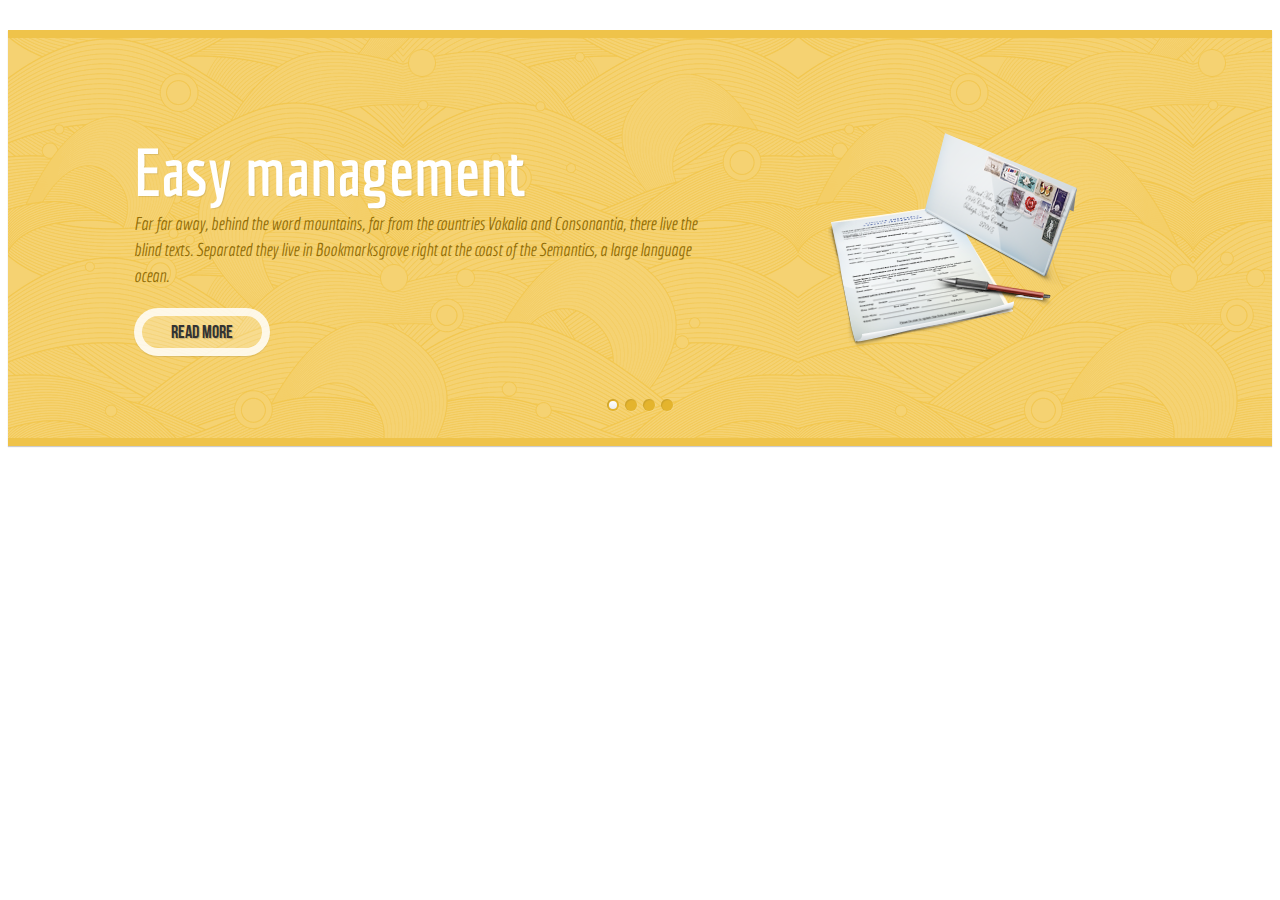
<file: recursos/ParallaxContentSlider/index2.html>
<!DOCTYPE html>
<html lang="en"> 
    <head>
		<meta charset="UTF-8" />
       
         <title>Parallax Content Slider with CSS3 and jQuery</title>
       
      
        
        <link rel="stylesheet" type="text/css" href="css/slider.css" />
		<script type="text/javascript" src="js/slider.modernizer.js"></script>
		<link href='http://fonts.googleapis.com/css?family=Economica:700,400italic' rel='stylesheet' type='text/css'>
		
    </head>
    <body>
        <div class="container">
			<!-- Codrops top bar -->
            
			<header>
			
			</header>
			<div id="da-slider" class="da-slider">
				<div class="da-slide">
					<h2>Easy management</h2>
					<p>Far far away, behind the word mountains, far from the countries Vokalia and Consonantia, there live the blind texts. Separated they live in Bookmarksgrove right at the coast of the Semantics, a large language ocean.</p>
					<a href="#" class="da-link">Read more</a>
					<div class="da-img"><img src="images/2.png" alt="image01" /></div>
				</div>
				<div class="da-slide">
					<h2>Revolution</h2>
					<p>A small river named Duden flows by their place and supplies it with the necessary regelialia. It is a paradisematic country, in which roasted parts of sentences fly into your mouth.</p>
					<a href="#" class="da-link">Read more</a>
					<div class="da-img"><img src="images/3.png" alt="image01" /></div>
				</div>
				<div class="da-slide">
					<h2>Warm welcome</h2>
					<p>When she reached the first hills of the Italic Mountains, she had a last view back on the skyline of her hometown Bookmarksgrove, the headline of Alphabet Village and the subline of her own road, the Line Lane.</p>
					<a href="#" class="da-link">Read more</a>
					<div class="da-img"><img src="images/1.png" alt="image01" /></div>
				</div>
				<div class="da-slide">
					<h2>Quality Control</h2>
					<p>Even the all-powerful Pointing has no control about the blind texts it is an almost unorthographic life One day however a small line of blind text by the name of Lorem Ipsum decided to leave for the far World of Grammar.</p>
					<a href="#" class="da-link">Read more</a>
					<div class="da-img"><img src="images/4.png" alt="image01" /></div>
				</div>
				<nav class="da-arrows">
					<span class="da-arrows-prev"></span>
					<span class="da-arrows-next"></span>
				</nav>
			</div>
        </div>
		<script type="text/javascript" src="http://code.jquery.com/jquery-1.7.2.min.js" ></script>
		<script type="text/javascript" src="js/slider.js"></script>
		<script type="text/javascript">
			$(function() {
			
				$('#da-slider').cslider({
					autoplay	: true,
					bgincrement	: 450
				});
			
			});
		</script>	
    </body>
</html>
</file>
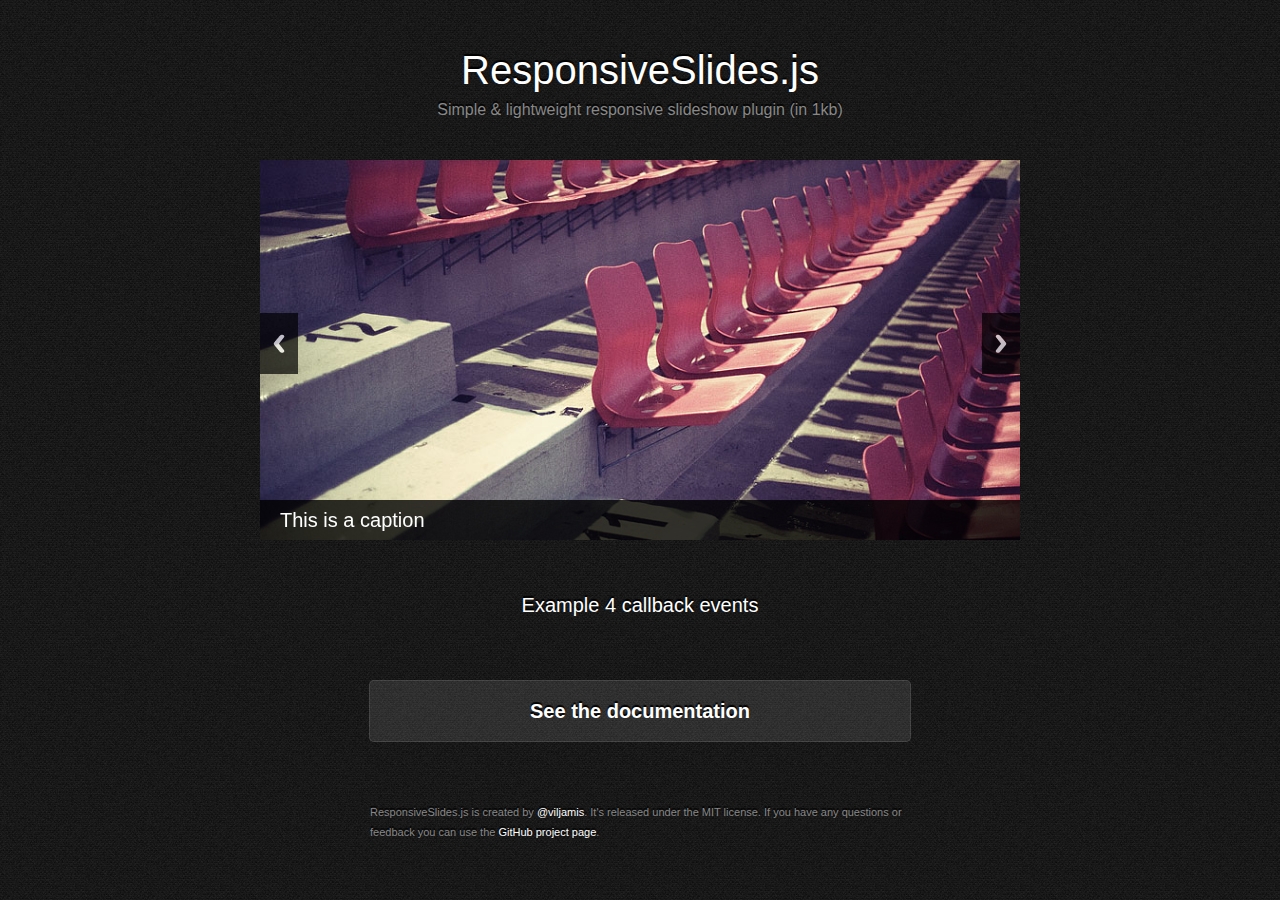
<file: recursos/ResponsiveSlides.js-master/demo/demo.html>
<!DOCTYPE html>
<html lang="en">
<head>
  <meta charset="utf-8">
  <title>ResponsiveSlides.js &middot; Responsive jQuery slideshow</title>
  <meta name="viewport" content="width=device-width,initial-scale=1">
  <link rel="stylesheet" href="../responsiveslides.css">
  <link rel="stylesheet" href="demo.css">
  <script src="http://ajax.googleapis.com/ajax/libs/jquery/1.8.3/jquery.min.js"></script>
  <script src="../responsiveslides.min.js"></script>
  <script>
    // You can also use "$(window).load(function() {"
    $(function () {

      // Slideshow 4
      $("#slider4").responsiveSlides({
        auto: false,
        pager: false,
        nav: true,
        speed: 500,
        namespace: "callbacks",
        before: function () {
          $('.events').append("<li>before event fired.</li>");
        },
        after: function () {
          $('.events').append("<li>after event fired.</li>");
        }
      });

    });
  </script>
</head>
<body>
  <div id="wrapper">
    <h1>ResponsiveSlides.js</h1>
    <h2>Simple &amp; lightweight responsive slideshow plugin (in 1kb)</h2>



    <!-- Slideshow 4 -->
    <div class="callbacks_container">
      <ul class="rslides" id="slider4">
        <li>
          <img src="images/1.jpg" alt="">
          <p class="caption">This is a caption</p>
        </li>
        <li>
          <img src="images/2.jpg" alt="">
          <p class="caption">This is another caption</p>
        </li>
        <li>
          <img src="images/3.jpg" alt="">
          <p class="caption">The third caption</p>
        </li>
      </ul>
    </div>

    <!-- This is here just to demonstrate the callbacks -->
    <ul class="events">
      <li><h3>Example 4 callback events</h3></li>
    </ul>



    <a href="http://responsiveslides.com/" id="download">See the documentation</a>
    <p class="footer">ResponsiveSlides.js is created by <a href="http://viljamis.com">@viljamis</a>. It's released under the MIT license. If you have any questions or feedback you can use the <a href="https://github.com/viljami/ResponsiveSlides.js">GitHub project page</a>.</p>
  </div>
</body>
</html>
</file>
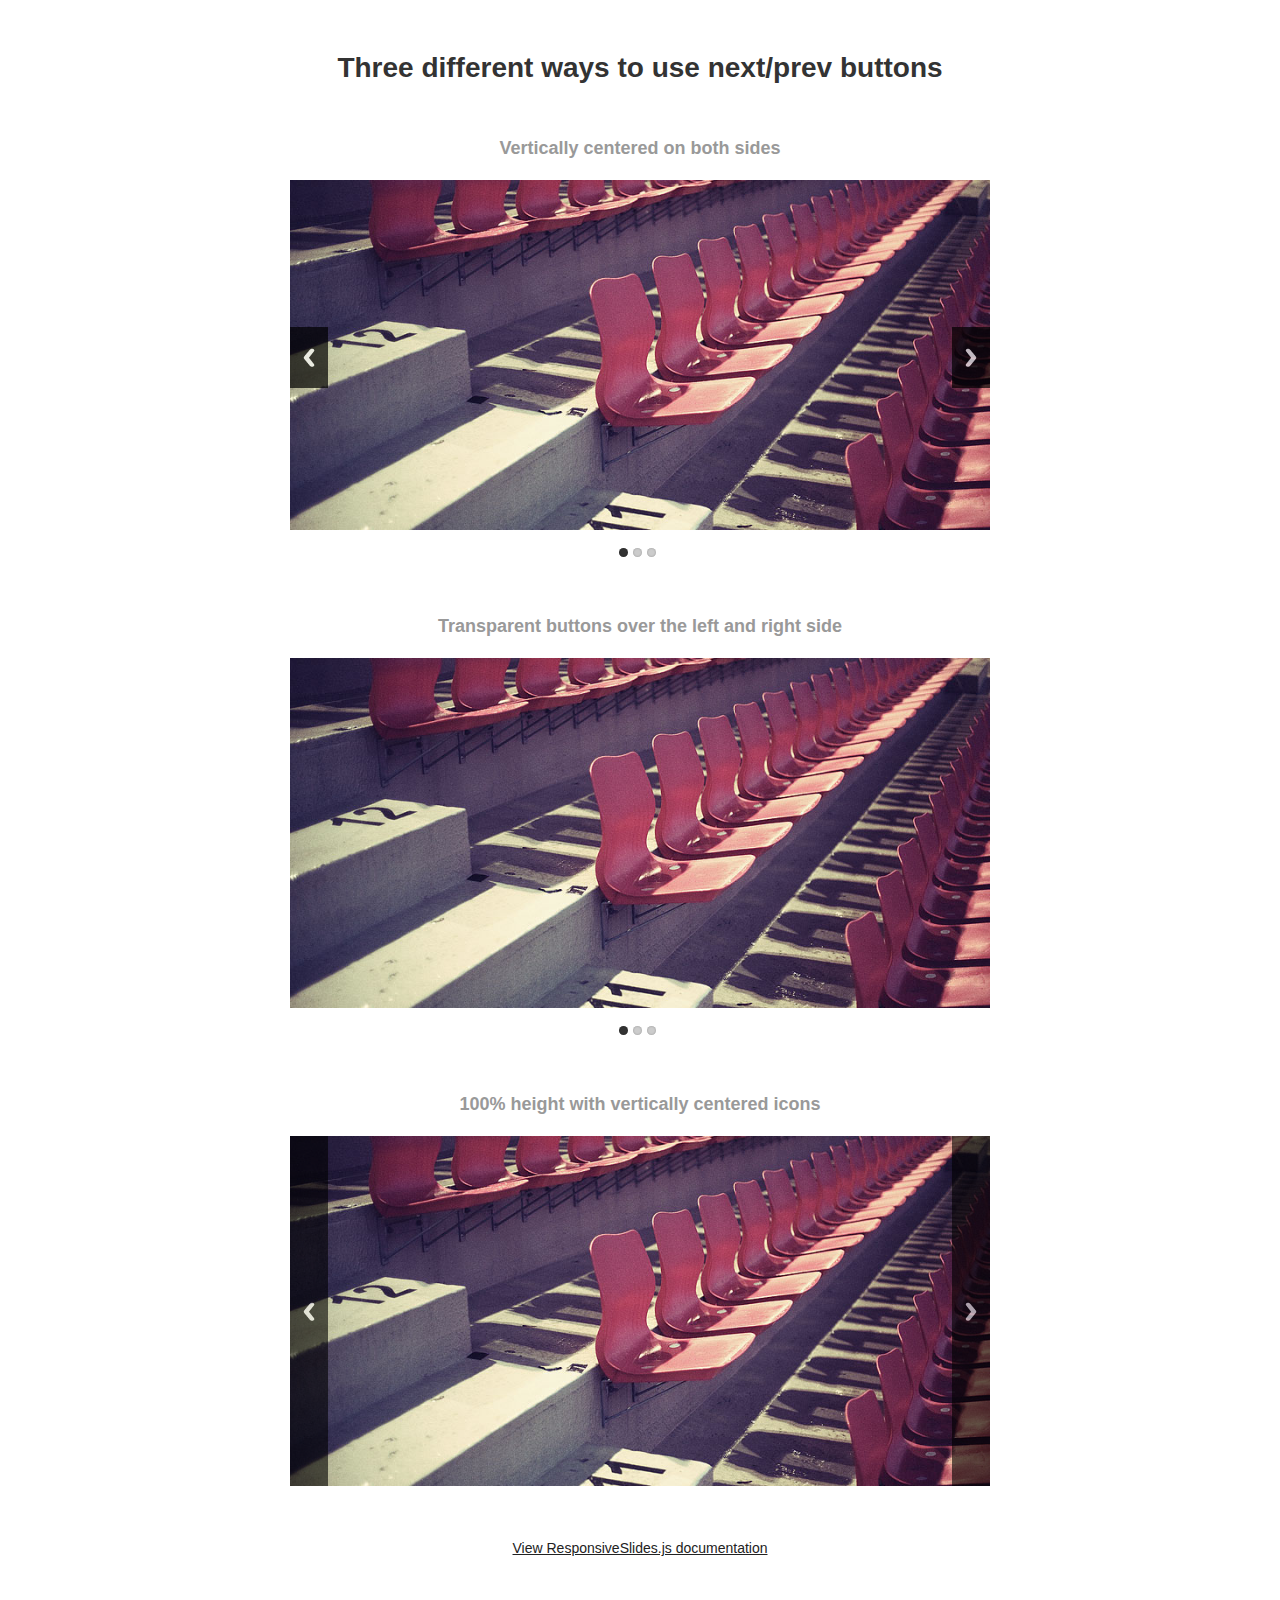
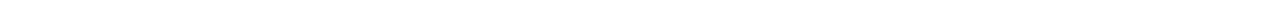
<file: recursos/ResponsiveSlides.js-master/demo/themes/themes.html>
<!DOCTYPE html>
<html lang="en">
<head>
  <meta charset="utf-8">
  <title>ResponsiveSlides.js &middot; Alternative themes</title>
  <meta name="viewport" content="width=device-width,initial-scale=1">
  <link rel="stylesheet" href="../../responsiveslides.css">
  <link rel="stylesheet" href="themes.css">
  <script src="http://ajax.googleapis.com/ajax/libs/jquery/1.8.3/jquery.min.js"></script>
  <script src="../../responsiveslides.min.js"></script>
  <script>
    // You can also use "$(window).load(function() {"
    $(function () {

      // Slideshow 1
      $("#slider1").responsiveSlides({
        auto: false,
        pager: true,
        nav: true,
        speed: 500,
        maxwidth: 800,
        namespace: "centered-btns"
      });

      // Slideshow 2
      $("#slider2").responsiveSlides({
        auto: false,
        pager: true,
        nav: true,
        speed: 500,
        maxwidth: 800,
        namespace: "transparent-btns"
      });

      // Slideshow 3
      $("#slider3").responsiveSlides({
        auto: false,
        pager: false,
        nav: true,
        speed: 500,
        maxwidth: 800,
        namespace: "large-btns"
      });

    });
  </script>
</head>
<body>
  <div id="wrapper">
    <h1>Three different ways to use next/prev buttons</h1>



    <h3>Vertically centered on both sides</h3>
    <!-- Slideshow 1 -->
    <div class="rslides_container">
      <ul class="rslides" id="slider1">
        <li><img src="../images/1.jpg" alt=""></li>
        <li><img src="../images/2.jpg" alt=""></li>
        <li><img src="../images/3.jpg" alt=""></li>
      </ul>
    </div>



    <h3>Transparent buttons over the left and right side</h3>
    <!-- Slideshow 2 -->
    <div class="rslides_container">
      <ul class="rslides" id="slider2">
        <li><img src="../images/1.jpg" alt=""></li>
        <li><img src="../images/2.jpg" alt=""></li>
        <li><img src="../images/3.jpg" alt=""></li>
      </ul>
    </div>



    <h3>100% height with vertically centered icons</h3>
    <!-- Slideshow 3 -->
    <div class="rslides_container">
      <ul class="rslides" id="slider3">
        <li><img src="../images/1.jpg" alt=""></li>
        <li><img src="../images/2.jpg" alt=""></li>
        <li><img src="../images/3.jpg" alt=""></li>
      </ul>
    </div>



    <a href="http://responsiveslides.com/">View ResponsiveSlides.js documentation</a>
  </div>
</body>
</html>
</file>
<file: recursos/ParallaxContentSlider/css/slider.css>
@font-face {
    font-family: 'BebasNeueRegular';
    src: url('fonts/BebasNeue-webfont.eot');
    src: url('fonts/BebasNeue-webfont.eot?#iefix') format('embedded-opentype'),
         url('fonts/BebasNeue-webfont.woff') format('woff'),
         url('fonts/BebasNeue-webfont.ttf') format('truetype'),
         url('fonts/BebasNeue-webfont.svg#BebasNeueRegular') format('svg');
    font-weight: normal;
    font-style: normal;
}


 .da-slider  .da-slide a{
	color: #333;
	text-decoration: none;
}

 .da-slider{
	width: 100%;
	min-width: 520px;
	height: 400px;
	position: relative;
	margin: 30px auto;
	overflow: hidden;
	background: transparent url(../images/waves.gif) repeat 0% 0%;
	border-top: 8px solid #efc34a;
	border-bottom: 8px solid #efc34a;
	box-shadow: 0px 1px 1px rgba(0,0,0,0.2), 0px -2px 1px #fff;
	-webkit-transition: background-position 1s ease-out 0.3s;
	-moz-transition: background-position 1s ease-out 0.3s;
	-o-transition: background-position 1s ease-out 0.3s;
	-ms-transition: background-position 1s ease-out 0.3s;
	transition: background-position 1s ease-out 0.3s;
}
.da-slide{
	position: absolute;
	width: 100%;
	height: 100%;
	top: 0px;
	left: 0px;
	font-family: 'BebasNeueRegular', 'Arial Narrow', Arial, sans-serif;
	text-align: left;
}
.da-slide-current{
	z-index: 1000;
}
.da-slider-fb .da-slide{
	left: 100%;
}
.da-slider-fb  .da-slide.da-slide-current{
	left: 0px;
}
.da-slide h2,
.da-slide p,
.da-slide .da-link,
.da-slide .da-img{
	position: absolute;
	opacity: 0;
	left: 110%;
}
.da-slider-fb .da-slide h2,
.da-slider-fb .da-slide p,
.da-slider-fb .da-slide .da-link{
	left: 10%;
	opacity: 1;
}
.da-slider-fb .da-slide .da-img{
	left: 60%;
	opacity: 1;
}
.da-slide h2{
	color: #fff;
	font-size: 66px;
	width: 50%;
	top: 40px;
	white-space: nowrap;
	z-index: 10;
	text-shadow: 1px 1px 1px rgba(0,0,0,0.1);
	font-family: 'Economica', Arial, sans-serif;
	font-weight: 700;

}
.da-slide p{
	width: 45%;
	top: 155px;
	color: #916c05;
	font-size: 18px;
	line-height: 26px;
	height: 80px;
	overflow: hidden;
	font-style: italic;
	font-family: 'Economica', Arial, sans-serif;
	font-weight: 400;
	font-style: italic;
}
.da-slide .da-img{
	text-align: center;
	width: 30%;
	top: 70px;
	height: 256px;
	line-height: 320px;
	left: 110%; /*60%*/
}
.da-slide .da-link{
	top: 270px; /*depends on p height*/
	border-radius: 30px;
	box-shadow: 0px 1px 1px rgba(0,0,0,0.1);
	color: #fff;
	text-shadow: 1px 1px 1px rgba(0,0,0,0.2);
	border: 8px solid rgba(255,255,255,0.8);
	padding: 2px 20px 0px;
	font-size: 18px;
	line-height: 30px;
	width: 80px;
	text-align: center;
	background: rgba(255,255,255,0.2);
}
.da-slide .da-link:hover{
	background: rgba(255,255,255,0.3);
}
.da-dots{
	width: 100%;
	position: absolute;
	text-align: center;
	left: 0px;
	bottom: 20px;
	z-index: 2000;
	-moz-user-select: none;
	-webkit-user-select: none;
}
.da-dots span{
	display: inline-block;
	position: relative;
	width: 12px;
	height: 12px;
	border-radius: 50%;
	background: #e4b42d;
	margin: 3px;
	cursor: pointer;
	box-shadow: 
		1px 1px 1px rgba(0,0,0,0.1) inset, 
		1px 1px 1px rgba(255,255,255,0.1);
}
.da-dots span.da-dots-current:after{
	content: '';
	width: 8px;
	height: 8px;
	position: absolute;
	top: 2px;
	left: 2px;
	border-radius: 50%;
	background: rgb(255,255,255);
	background: -moz-linear-gradient(top, rgba(255,255,255,1) 0%, rgba(246,246,246,1) 47%, rgba(237,237,237,1) 100%);
	background: -webkit-gradient(linear, left top, left bottom, color-stop(0%,rgba(255,255,255,1)), color-stop(47%,rgba(246,246,246,1)), color-stop(100%,rgba(237,237,237,1)));
	background: -webkit-linear-gradient(top, rgba(255,255,255,1) 0%,rgba(246,246,246,1) 47%,rgba(237,237,237,1) 100%);
	background: -o-linear-gradient(top, rgba(255,255,255,1) 0%,rgba(246,246,246,1) 47%,rgba(237,237,237,1) 100%);
	background: -ms-linear-gradient(top, rgba(255,255,255,1) 0%,rgba(246,246,246,1) 47%,rgba(237,237,237,1) 100%);
	background: linear-gradient(top, rgba(255,255,255,1) 0%,rgba(246,246,246,1) 47%,rgba(237,237,237,1) 100%);
	filter: progid:DXImageTransform.Microsoft.gradient( startColorstr='#ffffff', endColorstr='#ededed',GradientType=0 );
}
.da-arrows{
	-moz-user-select: none;
	-webkit-user-select: none;
}
.da-arrows span{
	position: absolute;
	top: 50%;
	height: 30px;
	width: 30px;
	border-radius: 50%;
	background: #e4b42d;
	cursor: pointer;
	z-index: 2000;
	opacity: 0;
	box-shadow: 
		1px 1px 1px rgba(0,0,0,0.1) inset, 
		1px 1px 1px rgba(255,255,255,0.1);
	-webkit-transition: opacity 0.4s ease-in-out-out 0.2s;
	-moz-transition: opacity 0.4s ease-in-out-out 0.2s;
	-o-transition: opacity 0.4s ease-in-out-out 0.2s;
	-ms-transition: opacity 0.4s ease-in-out-out 0.2s;
	transition: opacity 0.4s ease-in-out-out 0.2s;
}
.da-slider:hover .da-arrows span{
	opacity: 1;
}
.da-arrows span:after{
	content: '';
	position: absolute;
	width: 20px;
	height: 20px;
	top: 5px;
	left: 5px;
	background: transparent url(../images/arrows.png) no-repeat top left;
	border-radius: 50%;
	box-shadow: 1px 1px 2px rgba(0,0,0,0.1);
}
.da-arrows span:hover:after{
	box-shadow: 1px 1px 4px rgba(0,0,0,0.3);
}
.da-arrows span:active:after{
	box-shadow: 1px 1px 1px rgba(255,255,255,0.1);
}
.da-arrows span.da-arrows-next:after{
	background-position: top right;
}
.da-arrows span.da-arrows-prev{
	left: 15px;
}
.da-arrows span.da-arrows-next{
	right: 15px;
}

.da-slide-current h2,
.da-slide-current p,
.da-slide-current .da-link{
	left: 10%;
	opacity: 1;
}
.da-slide-current .da-img{
	left: 60%;
	opacity: 1;
}
/* Animation classes and animations */

/* Slide in from the right*/
.da-slide-fromright h2{
	-webkit-animation: fromRightAnim1 0.6s ease-in-out 0.8s both;
	-moz-animation: fromRightAnim1 0.6s ease-in-out 0.8s both;
	-o-animation: fromRightAnim1 0.6s ease-in-out 0.8s both;
	-ms-animation: fromRightAnim1 0.6s ease-in-out 0.8s both;
	animation: fromRightAnim1 0.6s ease-in-out 0.8s both;
}
.da-slide-fromright p{
	-webkit-animation: fromRightAnim2 0.6s ease-in-out 0.8s both;
	-moz-animation: fromRightAnim2 0.6s ease-in-out 0.8s both;
	-o-animation: fromRightAnim2 0.6s ease-in-out 0.8s both;
	-ms-animation: fromRightAnim2 0.6s ease-in-out 0.8s both;
	animation: fromRightAnim2 0.6s ease-in-out 0.8s both;
}
.da-slide-fromright .da-link{
	-webkit-animation: fromRightAnim3 0.4s ease-in-out 1.2s both;
	-moz-animation: fromRightAnim3 0.4s ease-in-out 1.2s both;
	-o-animation: fromRightAnim3 0.4s ease-in-out 1.2s both;
	-ms-animation: fromRightAnim3 0.4s ease-in-out 1.2s both;
	animation: fromRightAnim3 0.4s ease-in-out 1.2s both;
}
.da-slide-fromright .da-img{
	-webkit-animation: fromRightAnim4 0.6s ease-in-out 0.8s both;
	-moz-animation: fromRightAnim4 0.6s ease-in-out 0.8s both;
	-o-animation: fromRightAnim4 0.6s ease-in-out 0.8s both;
	-ms-animation: fromRightAnim4 0.6s ease-in-out 0.8s both;
	animation: fromRightAnim4 0.6s ease-in-out 0.8s both;
}
@-webkit-keyframes fromRightAnim1{
	0%{ left: 110%; opacity: 0; }
	100%{ left: 10%; opacity: 1; }
}
@-webkit-keyframes fromRightAnim2{
	0%{ left: 110%; opacity: 0; }
	100%{ left: 10%; opacity: 1; }
}
@-webkit-keyframes fromRightAnim3{
	0%{ left: 110%; opacity: 0; }
	1%{ left: 10%; opacity: 0; }
	100%{ left: 10%; opacity: 1; }
}
@-webkit-keyframes fromRightAnim4{
	0%{ left: 110%; opacity: 0; }
	100%{ left: 60%; opacity: 1; }
}

@-moz-keyframes fromRightAnim1{
	0%{ left: 110%; opacity: 0; }
	100%{ left: 10%; opacity: 1; }
}
@-moz-keyframes fromRightAnim2{
	0%{ left: 110%; opacity: 0; }
	100%{ left: 10%; opacity: 1; }
}
@-moz-keyframes fromRightAnim3{
	0%{ left: 110%; opacity: 0; }
	1%{ left: 10%; opacity: 0; }
	100%{ left: 10%; opacity: 1; }
}
@-moz-keyframes fromRightAnim4{
	0%{ left: 110%; opacity: 0; }
	100%{ left: 60%; opacity: 1; }
}

@-o-keyframes fromRightAnim1{
	0%{ left: 110%; opacity: 0; }
	100%{ left: 10%; opacity: 1; }
}
@-o-keyframes fromRightAnim2{
	0%{ left: 110%; opacity: 0; }
	100%{ left: 10%; opacity: 1; }
}
@-o-keyframes fromRightAnim3{
	0%{ left: 110%; opacity: 0; }
	1%{ left: 10%; opacity: 0; }
	100%{ left: 10%; opacity: 1; }
}
@-o-keyframes fromRightAnim4{
	0%{ left: 110%; opacity: 0; }
	100%{ left: 60%; opacity: 1; }
}

@-ms-keyframes fromRightAnim1{
	0%{ left: 110%; opacity: 0; }
	100%{ left: 10%; opacity: 1; }
}
@-ms-keyframes fromRightAnim2{
	0%{ left: 110%; opacity: 0; }
	100%{ left: 10%; opacity: 1; }
}
@-ms-keyframes fromRightAnim3{
	0%{ left: 110%; opacity: 0; }
	1%{ left: 10%; opacity: 0; }
	100%{ left: 10%; opacity: 1; }
}
@-ms-keyframes fromRightAnim4{
	0%{ left: 110%; opacity: 0; }
	100%{ left: 60%; opacity: 1; }
}

@keyframes fromRightAnim1{
	0%{ left: 110%; opacity: 0; }
	100%{ left: 10%; opacity: 1; }
}
@keyframes fromRightAnim2{
	0%{ left: 110%; opacity: 0; }
	100%{ left: 10%; opacity: 1; }
}
@keyframes fromRightAnim3{
	0%{ left: 110%; opacity: 0; }
	1%{ left: 10%; opacity: 0; }
	100%{ left: 10%; opacity: 1; }
}
@keyframes fromRightAnim4{
	0%{ left: 110%; opacity: 0; }
	100%{ left: 60%; opacity: 1; }
}
/* Slide in from the left*/
.da-slide-fromleft h2{
	-webkit-animation: fromLeftAnim1 0.6s ease-in-out 0.6s both;
	-moz-animation: fromLeftAnim1 0.6s ease-in-out 0.6s both;
	-o-animation: fromLeftAnim1 0.6s ease-in-out 0.6s both;
	-ms-animation: fromLeftAnim1 0.6s ease-in-out 0.6s both;
	animation: fromLeftAnim1 0.6s ease-in-out 0.6s both;
}
.da-slide-fromleft p{
	-webkit-animation: fromLeftAnim2 0.6s ease-in-out 0.6s both;
	-moz-animation: fromLeftAnim2 0.6s ease-in-out 0.6s both;
	-o-animation: fromLeftAnim2 0.6s ease-in-out 0.6s both;
	-ms-animation: fromLeftAnim2 0.6s ease-in-out 0.6s both;
	animation: fromLeftAnim2 0.6s ease-in-out 0.6s both;
}
.da-slide-fromleft .da-link{
	-webkit-animation: fromLeftAnim3 0.4s ease-in-out 1.2s both;
	-moz-animation: fromLeftAnim3 0.4s ease-in-out 1.2s both;
	-o-animation: fromLeftAnim3 0.4s ease-in-out 1.2s both;
	-ms-animation: fromLeftAnim3 0.4s ease-in-out 1.2s both;
	animation: fromLeftAnim3 0.4s ease-in-out 1.2s both;
}
.da-slide-fromleft .da-img{
	-webkit-animation: fromLeftAnim4 0.6s ease-in-out 0.6s both;
	-moz-animation: fromLeftAnim4 0.6s ease-in-out 0.6s both;
	-o-animation: fromLeftAnim4 0.6s ease-in-out 0.6s both;
	-ms-animation: fromLeftAnim4 0.6s ease-in-out 0.6s both;
	animation: fromLeftAnim4 0.6s ease-in-out 0.6s both;
}
@-webkit-keyframes fromLeftAnim1{
	0%{ left: -110%; opacity: 0; }
	100%{ left: 10%; opacity: 1; }
}
@-webkit-keyframes fromLeftAnim2{
	0%{ left: -110%; opacity: 0; }
	100%{ left: 10%; opacity: 1; }
}
@-webkit-keyframes fromLeftAnim3{
	0%{ left: -110%; opacity: 0; }
	1%{ left: 10%; opacity: 0; }
	100%{ left: 10%; opacity: 1; }
}
@-webkit-keyframes fromLeftAnim4{
	0%{ left: -110%; opacity: 0; }
	100%{ left: 60%; opacity: 1; }
}

@-moz-keyframes fromLeftAnim1{
	0%{ left: -110%; opacity: 0; }
	100%{ left: 10%; opacity: 1; }
}
@-moz-keyframes fromLeftAnim2{
	0%{ left: -110%; opacity: 0; }
	100%{ left: 10%; opacity: 1; }
}
@-moz-keyframes fromLeftAnim3{
	0%{ left: -110%; opacity: 0; }
	1%{ left: 10%; opacity: 0; }
	100%{ left: 10%; opacity: 1; }
}
@-moz-keyframes fromLeftAnim4{
	0%{ left: -110%; opacity: 0; }
	100%{ left: 60%; opacity: 1; }
}

@-o-keyframes fromLeftAnim1{
	0%{ left: -110%; opacity: 0; }
	100%{ left: 10%; opacity: 1; }
}
@-o-keyframes fromLeftAnim2{
	0%{ left: -110%; opacity: 0; }
	100%{ left: 10%; opacity: 1; }
}
@-o-keyframes fromLeftAnim3{
	0%{ left: -110%; opacity: 0; }
	1%{ left: 10%; opacity: 0; }
	100%{ left: 10%; opacity: 1; }
}
@-o-keyframes fromLeftAnim4{
	0%{ left: -110%; opacity: 0; }
	100%{ left: 60%; opacity: 1; }
}

@-ms-keyframes fromLeftAnim1{
	0%{ left: -110%; opacity: 0; }
	100%{ left: 10%; opacity: 1; }
}
@-ms-keyframes fromLeftAnim2{
	0%{ left: -110%; opacity: 0; }
	100%{ left: 10%; opacity: 1; }
}
@-ms-keyframes fromLeftAnim3{
	0%{ left: -110%; opacity: 0; }
	1%{ left: 10%; opacity: 0; }
	100%{ left: 10%; opacity: 1; }
}
@-ms-keyframes fromLeftAnim4{
	0%{ left: -110%; opacity: 0; }
	100%{ left: 60%; opacity: 1; }
}

@keyframes fromLeftAnim1{
	0%{ left: -110%; opacity: 0; }
	100%{ left: 10%; opacity: 1; }
}
@keyframes fromLeftAnim2{
	0%{ left: -110%; opacity: 0; }
	100%{ left: 10%; opacity: 1; }
}
@keyframes fromLeftAnim3{
	0%{ left: -110%; opacity: 0; }
	1%{ left: 10%; opacity: 0; }
	100%{ left: 10%; opacity: 1; }
}
@keyframes fromLeftAnim4{
	0%{ left: -110%; opacity: 0; }
	100%{ left: 60%; opacity: 1; }
}
/* Slide out to the right */
.da-slide-toright h2{
	-webkit-animation: toRightAnim1 0.6s ease-in-out 0.6s both;
	-moz-animation: toRightAnim1 0.6s ease-in-out 0.6s both;
	-o-animation: toRightAnim1 0.6s ease-in-out 0.6s both;
	-ms-animation: toRightAnim1 0.6s ease-in-out 0.6s both;
	animation: toRightAnim1 0.6s ease-in-out 0.6s both;
}
.da-slide-toright p{
	-webkit-animation: toRightAnim2 0.6s ease-in-out 0.3s both;
	-moz-animation: toRightAnim2 0.6s ease-in-out 0.3s both;
	-o-animation: toRightAnim2 0.6s ease-in-out 0.3s both;
	-ms-animation: toRightAnim2 0.6s ease-in-out 0.3s both;
	animation: toRightAnim2 0.6s ease-in-out 0.3s both;
}
.da-slide-toright .da-link{
	-webkit-animation: toRightAnim3 0.4s ease-in-out both;
	-moz-animation: toRightAnim3 0.4s ease-in-out both;
	-o-animation: toRightAnim3 0.4s ease-in-out both;
	-ms-animation: toRightAnim3 0.4s ease-in-out both;
	animation: toRightAnim3 0.4s ease-in-out both;
}
.da-slide-toright .da-img{
	-webkit-animation: toRightAnim4 0.6s ease-in-out both;
	-moz-animation: toRightAnim4 0.6s ease-in-out both;
	-o-animation: toRightAnim4 0.6s ease-in-out both;
	-ms-animation: toRightAnim4 0.6s ease-in-out both;
	animation: toRightAnim4 0.6s ease-in-out both;
}
@-webkit-keyframes toRightAnim1{
	0%{ left: 10%;  opacity: 1; }
	100%{ left: 100%; opacity: 0; }
}
@-webkit-keyframes toRightAnim2{
	0%{ left: 10%;  opacity: 1; }
	100%{ left: 100%; opacity: 0; }
}
@-webkit-keyframes toRightAnim3{
	0%{ left: 10%;  opacity: 1; }
	99%{ left: 10%; opacity: 0; }
	100%{ left: 100%; opacity: 0; }
}
@-webkit-keyframes toRightAnim4{
	0%{ left: 60%;  opacity: 1; }
	30%{ left: 55%;  opacity: 1; }
	100%{ left: 100%; opacity: 0; }
}

@-moz-keyframes toRightAnim1{
	0%{ left: 10%;  opacity: 1; }
	100%{ left: 100%; opacity: 0; }
}
@-moz-keyframes toRightAnim2{
	0%{ left: 10%;  opacity: 1; }
	100%{ left: 100%; opacity: 0; }
}
@-moz-keyframes toRightAnim3{
	0%{ left: 10%;  opacity: 1; }
	99%{ left: 10%; opacity: 0; }
	100%{ left: 100%; opacity: 0; }
}
@-moz-keyframes toRightAnim4{
	0%{ left: 60%;  opacity: 1; }
	30%{ left: 55%;  opacity: 1; }
	100%{ left: 100%; opacity: 0; }
}

@-o-keyframes toRightAnim1{
	0%{ left: 10%;  opacity: 1; }
	100%{ left: 100%; opacity: 0; }
}
@-o-keyframes toRightAnim2{
	0%{ left: 10%;  opacity: 1; }
	100%{ left: 100%; opacity: 0; }
}
@-o-keyframes toRightAnim3{
	0%{ left: 10%;  opacity: 1; }
	99%{ left: 10%; opacity: 0; }
	100%{ left: 100%; opacity: 0; }
}
@-o-keyframes toRightAnim4{
	0%{ left: 60%;  opacity: 1; }
	30%{ left: 55%;  opacity: 1; }
	100%{ left: 100%; opacity: 0; }
}

@-ms-keyframes toRightAnim1{
	0%{ left: 10%;  opacity: 1; }
	100%{ left: 100%; opacity: 0; }
}
@-ms-keyframes toRightAnim2{
	0%{ left: 10%;  opacity: 1; }
	100%{ left: 100%; opacity: 0; }
}
@-ms-keyframes toRightAnim3{
	0%{ left: 10%;  opacity: 1; }
	99%{ left: 10%; opacity: 0; }
	100%{ left: 100%; opacity: 0; }
}
@-ms-keyframes toRightAnim4{
	0%{ left: 60%;  opacity: 1; }
	30%{ left: 55%;  opacity: 1; }
	100%{ left: 100%; opacity: 0; }
}

@keyframes toRightAnim1{
	0%{ left: 10%;  opacity: 1; }
	100%{ left: 100%; opacity: 0; }
}
@keyframes toRightAnim2{
	0%{ left: 10%;  opacity: 1; }
	100%{ left: 100%; opacity: 0; }
}
@keyframes toRightAnim3{
	0%{ left: 10%;  opacity: 1; }
	99%{ left: 10%; opacity: 0; }
	100%{ left: 100%; opacity: 0; }
}
@keyframes toRightAnim4{
	0%{ left: 60%;  opacity: 1; }
	30%{ left: 55%;  opacity: 1; }
	100%{ left: 100%; opacity: 0; }
}
/* Slide out to the left*/
.da-slide-toleft h2{
	-webkit-animation: toLeftAnim1 0.6s ease-in-out both;
	-moz-animation: toLeftAnim1 0.6s ease-in-out both;
	-o-animation: toLeftAnim1 0.6s ease-in-out both;
	-ms-animation: toLeftAnim1 0.6s ease-in-out both;
	animation: toLeftAnim1 0.6s ease-in-out both;
}
.da-slide-toleft p{
	-webkit-animation: toLeftAnim2 0.6s ease-in-out 0.3s both;
	-moz-animation: toLeftAnim2 0.6s ease-in-out 0.3s both;
	-o-animation: toLeftAnim2 0.6s ease-in-out 0.3s both;
	-ms-animation: toLeftAnim2 0.6s ease-in-out 0.3s both;
	animation: toLeftAnim2 0.6s ease-in-out 0.3s both;
}
.da-slide-toleft .da-link{
	-webkit-animation: toLeftAnim3 0.6s ease-in-out 0.6s both;
	-moz-animation: toLeftAnim3 0.6s ease-in-out 0.6s both;
	-o-animation: toLeftAnim3 0.6s ease-in-out 0.6s both;
	-ms-animation: toLeftAnim3 0.6s ease-in-out 0.6s both;
	animation: toLeftAnim3 0.6s ease-in-out 0.6s both;
}
.da-slide-toleft .da-img{
	-webkit-animation: toLeftAnim4 0.6s ease-in-out 0.5s both;
	-moz-animation: toLeftAnim4 0.6s ease-in-out 0.5s both;
	-o-animation: toLeftAnim4 0.6s ease-in-out 0.5s both;
	-ms-animation: toLeftAnim4 0.6s ease-in-out 0.5s both;
	animation: toLeftAnim4 0.6s ease-in-out 0.5s both;
}
@-webkit-keyframes toLeftAnim1{
	0%{ left: 10%;  opacity: 1; }
	30%{ left: 15%;  opacity: 1; }
	100%{ left: -50%; opacity: 0; }
}
@-webkit-keyframes toLeftAnim2{
	0%{ left: 10%;  opacity: 1; }
	30%{ left: 15%;  opacity: 1; }
	100%{ left: -50%; opacity: 0; }
}
@-webkit-keyframes toLeftAnim3{
	0%{ left: 10%;  opacity: 1; }
	100%{ left: -50%; opacity: 0; }
}
@-webkit-keyframes toLeftAnim4{
	0%{ left: 60%;  opacity: 1; }
	70%{ left: 30%;  opacity: 0; }
	100%{ left: -50%; opacity: 0; }
}

@-moz-keyframes toLeftAnim1{
	0%{ left: 10%;  opacity: 1; }
	30%{ left: 15%;  opacity: 1; }
	100%{ left: -50%; opacity: 0; }
}
@-moz-keyframes toLeftAnim2{
	0%{ left: 10%;  opacity: 1; }
	30%{ left: 15%;  opacity: 1; }
	100%{ left: -50%; opacity: 0; }
}
@-moz-keyframes toLeftAnim3{
	0%{ left: 10%;  opacity: 1; }
	100%{ left: -50%; opacity: 0; }
}
@-moz-keyframes toLeftAnim4{
	0%{ left: 60%;  opacity: 1; }
	70%{ left: 30%;  opacity: 0; }
	100%{ left: -50%; opacity: 0; }
}

@-o-keyframes toLeftAnim1{
	0%{ left: 10%;  opacity: 1; }
	30%{ left: 15%;  opacity: 1; }
	100%{ left: -50%; opacity: 0; }
}
@-o-keyframes toLeftAnim2{
	0%{ left: 10%;  opacity: 1; }
	30%{ left: 15%;  opacity: 1; }
	100%{ left: -50%; opacity: 0; }
}
@-o-keyframes toLeftAnim3{
	0%{ left: 10%;  opacity: 1; }
	100%{ left: -50%; opacity: 0; }
}
@-o-keyframes toLeftAnim4{
	0%{ left: 60%;  opacity: 1; }
	70%{ left: 30%;  opacity: 0; }
	100%{ left: -50%; opacity: 0; }
}

@-ms-keyframes toLeftAnim1{
	0%{ left: 10%;  opacity: 1; }
	30%{ left: 15%;  opacity: 1; }
	100%{ left: -50%; opacity: 0; }
}
@-ms-keyframes toLeftAnim2{
	0%{ left: 10%;  opacity: 1; }
	30%{ left: 15%;  opacity: 1; }
	100%{ left: -50%; opacity: 0; }
}
@-ms-keyframes toLeftAnim3{
	0%{ left: 10%;  opacity: 1; }
	100%{ left: -50%; opacity: 0; }
}
@-ms-keyframes toLeftAnim4{
	0%{ left: 60%;  opacity: 1; }
	70%{ left: 30%;  opacity: 0; }
	100%{ left: -50%; opacity: 0; }
}

@keyframes toLeftAnim1{
	0%{ left: 10%;  opacity: 1; }
	30%{ left: 15%;  opacity: 1; }
	100%{ left: -50%; opacity: 0; }
}
@keyframes toLeftAnim2{
	0%{ left: 10%;  opacity: 1; }
	30%{ left: 15%;  opacity: 1; }
	100%{ left: -50%; opacity: 0; }
}
@keyframes toLeftAnim3{
	0%{ left: 10%;  opacity: 1; }
	100%{ left: -50%; opacity: 0; }
}
@keyframes toLeftAnim4{
	0%{ left: 60%;  opacity: 1; }
	70%{ left: 30%;  opacity: 0; }
	100%{ left: -50%; opacity: 0; }
}
</file>
<file: recursos/ResponsiveSlides.js-master/responsiveslides.css>
/*! http://responsiveslides.com v1.54 by @viljamis */

.rslides {
  position: relative;
  list-style: none;
  overflow: hidden;
  width: 100%;
  padding: 0;
  margin: 0;
  }

.rslides li {
  -webkit-backface-visibility: hidden;
  position: absolute;
  display: none;
  width: 100%;
  left: 0;
  top: 0;
  }

.rslides li:first-child {
  position: relative;
  display: block;
  float: left;
  }

.rslides img {
  display: block;
  height: auto;
  float: left;
  width: 100%;
  border: 0;
  }
</file>
<file: recursos/ResponsiveSlides.js-master/demo/demo.css>
* {
  margin: 0;
  padding: 0;
}

html {
  background: #222 url("images/bg.png") repeat;
}

body {
  _width: 70%;
  color: #888;
  font: 14px/20px Helvetica, Arial, sans-serif;
  margin: 20px auto 0;
  max-width: 800px;
  text-align: center;
  text-shadow: 0 -2px 1px #000;
  -webkit-font-smoothing: antialiased;
  }

h1 {
  font: 40px/60px "Helvetica Neue", Helvetica, Arial, sans-serif;
  color: #fff;
  font-weight: 200;
  }

h2 {
  font: 16px/20px "Helvetica Neue", Helvetica, Arial, sans-serif;
  margin-bottom: 40px;
  }

#wrapper {
  padding: 20px;
  }

p,h3,h4,pre {
  text-align: left;
  max-width: 540px;
  margin: 0 auto 20px;
  }

.rslides {
  margin: 0 auto 40px;
  }

#slider2,
#slider3 {
  box-shadow: none;
  -moz-box-shadow: none;
  -webkit-box-shadow: none;
  margin: 0 auto;
  }

.rslides_tabs {
  list-style: none;
  padding: 0;
  background: rgba(0,0,0,.25);
  box-shadow: 0 0 1px rgba(255,255,255,.3), inset 0 0 5px rgba(0,0,0,1.0);
  -moz-box-shadow: 0 0 1px rgba(255,255,255,.3), inset 0 0 5px rgba(0,0,0,1.0);
  -webkit-box-shadow: 0 0 1px rgba(255,255,255,.3), inset 0 0 5px rgba(0,0,0,1.0);
  font-size: 18px;
  list-style: none;
  margin: 0 auto 50px;
  max-width: 540px;
  padding: 10px 0;
  text-align: center;
  width: 100%;
  }

.rslides_tabs li {
  display: inline;
  float: none;
  margin-right: 1px;
  }

.rslides_tabs a {
  width: auto;
  line-height: 20px;
  padding: 9px 20px;
  height: auto;
  background: transparent;
  display: inline;
  }

.rslides_tabs li:first-child {
  margin-left: 0;
  }

.rslides_tabs .rslides_here a {
  background: rgba(255,255,255,.1);
  color: #fff;
  font-weight: bold;
  }

a {
  color: #fff;
  text-decoration: none;
  }

#download {
  background: #333;
  background: rgba(255,255,255,.1);
  border: 1px solid rgba(255,255,255,.1);
  border-radius: 5px;
  -moz-border-radius: 5px;
  -webkit-border-radius: 5px;
  display: block;
  font-size: 20px;
  font-weight: bold;
  margin: 60px auto;
  max-width: 500px;
  padding: 20px;
  }

#download:hover {
  background: rgba(255,255,255,.15);
  }

.footer {
  font-size: 11px;
  }

/* Callback example */

h3 {
  font: 20px/30px "Helvetica Neue", Helvetica, Arial, sans-serif;
  text-align: center;
  color: #fff;
  }

.events {
  list-style: none;
  }

.callbacks_container {
  margin-bottom: 50px;
  position: relative;
  float: left;
  width: 100%;
  }

.callbacks {
  position: relative;
  list-style: none;
  overflow: hidden;
  width: 100%;
  padding: 0;
  margin: 0;
  }

.callbacks li {
  position: absolute;
  width: 100%;
  left: 0;
  top: 0;
  }

.callbacks img {
  display: block;
  position: relative;
  z-index: 1;
  height: auto;
  width: 100%;
  border: 0;
  }

.callbacks .caption {
  display: block;
  position: absolute;
  z-index: 2;
  font-size: 20px;
  text-shadow: none;
  color: #fff;
  background: #000;
  background: rgba(0,0,0, .8);
  left: 0;
  right: 0;
  bottom: 0;
  padding: 10px 20px;
  margin: 0;
  max-width: none;
  }

.callbacks_nav {
  position: absolute;
  -webkit-tap-highlight-color: rgba(0,0,0,0);
  top: 52%;
  left: 0;
  opacity: 0.7;
  z-index: 3;
  text-indent: -9999px;
  overflow: hidden;
  text-decoration: none;
  height: 61px;
  width: 38px;
  background: transparent url("themes/themes.gif") no-repeat left top;
  margin-top: -45px;
  }

.callbacks_nav:active {
  opacity: 1.0;
  }

.callbacks_nav.next {
  left: auto;
  background-position: right top;
  right: 0;
  }

#slider3-pager a {
  display: inline-block;
}

#slider3-pager img {
  float: left;
}

#slider3-pager .rslides_here a {
  background: transparent;
  box-shadow: 0 0 0 2px #666;
}

#slider3-pager a {
  padding: 0;
}

@media screen and (max-width: 600px) {
  h1 {
    font: 24px/50px "Helvetica Neue", Helvetica, Arial, sans-serif;
    }
  .callbacks_nav {
    top: 47%;
    }
  }
</file>
<file: recursos/ResponsiveSlides.js-master/demo/themes/themes.css>
* {
  margin: 0;
  padding: 0;
  }

html {
  background: #fff;
  }

body {
  color: #333;
  font: 14px/24px sans-serif;
  margin: 0 auto;
  max-width: 700px;
  _width: 700px;
  padding: 0 30px;
  text-align: center;
  -webkit-font-smoothing: antialiased;
  }

#wrapper {
  float: left;
  width: 100%;
  margin-bottom: 50px;
  }

h1 {
  font: 600 28px/36px sans-serif;
  margin: 50px 0;
  }

h3 {
  font: 600 18px/24px sans-serif;
  color: #999;
  margin: 0 0 20px;
  }

a {
  color: #222;
  }

.rslides {
  margin: 0 auto;
  }

.rslides_container {
  margin-bottom: 50px;
  position: relative;
  float: left;
  width: 100%;
  }

.centered-btns_nav {
  z-index: 3;
  position: absolute;
  -webkit-tap-highlight-color: rgba(0,0,0,0);
  top: 50%;
  left: 0;
  opacity: 0.7;
  text-indent: -9999px;
  overflow: hidden;
  text-decoration: none;
  height: 61px;
  width: 38px;
  background: transparent url("themes.gif") no-repeat left top;
  margin-top: -45px;
  }

.centered-btns_nav:active {
  opacity: 1.0;
  }

.centered-btns_nav.next {
  left: auto;
  background-position: right top;
  right: 0;
  }

.transparent-btns_nav {
  z-index: 3;
  position: absolute;
  -webkit-tap-highlight-color: rgba(0,0,0,0);
  top: 0;
  left: 0;
  display: block;
  background: #fff; /* Fix for IE6-9 */
  opacity: 0;
  filter: alpha(opacity=1);
  width: 48%;
  text-indent: -9999px;
  overflow: hidden;
  height: 91%;
  }

.transparent-btns_nav.next {
  left: auto;
  right: 0;
  }

.large-btns_nav {
  z-index: 3;
  position: absolute;
  -webkit-tap-highlight-color: rgba(0,0,0,0);
  opacity: 0.6;
  text-indent: -9999px;
  overflow: hidden;
  top: 0;
  bottom: 0;
  left: 0;
  background: #000 url("themes.gif") no-repeat left 50%;
  width: 38px;
  }

.large-btns_nav:active {
  opacity: 1.0;
  }

.large-btns_nav.next {
  left: auto;
  background-position: right 50%;
  right: 0;
  }

.centered-btns_nav:focus,
.transparent-btns_nav:focus,
.large-btns_nav:focus {
  outline: none;
  }

.centered-btns_tabs,
.transparent-btns_tabs,
.large-btns_tabs {
  margin-top: 10px;
  text-align: center;
  }

.centered-btns_tabs li,
.transparent-btns_tabs li,
.large-btns_tabs li {
  display: inline;
  float: none;
  _float: left;
  *float: left;
  margin-right: 5px;
  }

.centered-btns_tabs a,
.transparent-btns_tabs a,
.large-btns_tabs a {
  text-indent: -9999px;
  overflow: hidden;
  -webkit-border-radius: 15px;
  -moz-border-radius: 15px;
  border-radius: 15px;
  background: #ccc;
  background: rgba(0,0,0, .2);
  display: inline-block;
  _display: block;
  *display: block;
  -webkit-box-shadow: inset 0 0 2px 0 rgba(0,0,0,.3);
  -moz-box-shadow: inset 0 0 2px 0 rgba(0,0,0,.3);
  box-shadow: inset 0 0 2px 0 rgba(0,0,0,.3);
  width: 9px;
  height: 9px;
  }

.centered-btns_here a,
.transparent-btns_here a,
.large-btns_here a {
  background: #222;
  background: rgba(0,0,0, .8);
  }
</file>
